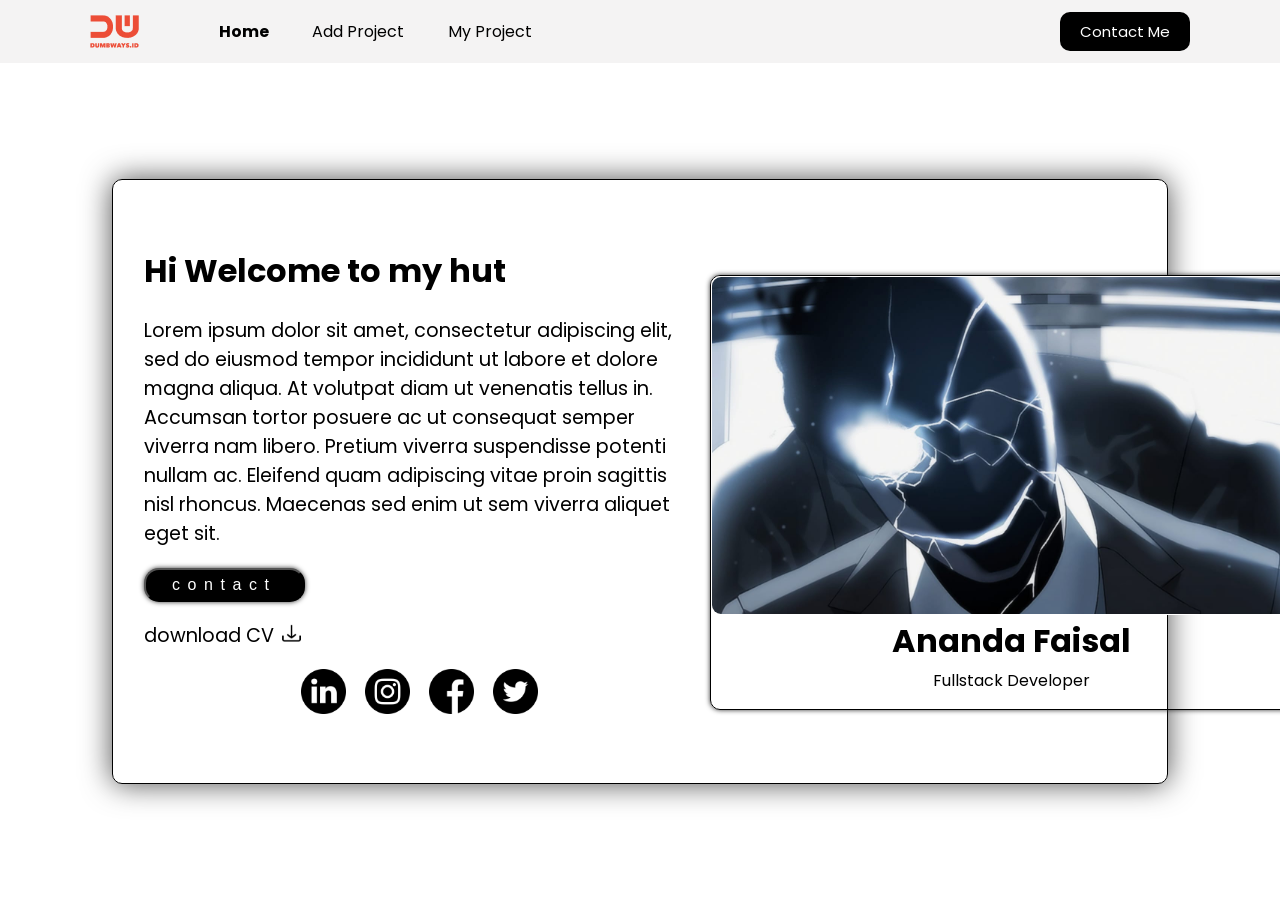
<file: index.html>
<html>

<head>
    <link rel="stylesheet" href="assets/css/style.css">
    <title>Creating Card</title>
</head>

<body>

    <nav>
        <div class="left-side">
            <a href="index.html">
                <img src="assets/images/logo.png" alt="">
            </a>
            <ul>
                <li>
                    <a class="active" href="index.html">Home </a>
                </li>
                <li>
                    <a href="my-project.html">Add Project</a>
                </li>
                <li>
                    <a href="project-detail.html">My Project</a>
                </li>
            </ul>
        </div>

        <div class="right-side">
            <a href="contact-me.html">Contact Me</a>
        </div>
    </nav>


    <div class="personal">
        <div class="container-content">
                <div class="left">
                    <div style="
                border: 1px solid white;
                width:550px;
                padding: 15px;
                border-radius: 10px;
                margin: auto;
                margin-top: 15px;
                margin-bottom: 15px;">

                        <h1>Hi Welcome to my hut</h1>
                        <p style="
            font-size: larger;
            margin-top: 5px;">
                            Lorem ipsum dolor sit amet, consectetur adipiscing elit, sed do eiusmod tempor incididunt ut
                            labore et
                            dolore magna aliqua. At volutpat diam ut venenatis tellus in. Accumsan tortor posuere ac ut
                            consequat
                            semper
                            viverra nam libero. Pretium viverra suspendisse potenti nullam ac. Eleifend quam adipiscing
                            vitae proin
                            sagittis nisl rhoncus. Maecenas sed enim ut sem viverra aliquet eget sit.
                        </p>
                        <button style="
            box-shadow: 0px 0px 5px rgba(50, 50, 50, 50);
            border-radius: 15px;
            color: white;
            background-color: black;
            padding: 6px 26px;
            font-size: 16px;
            font-family: Arial;
            letter-spacing: 2mm;">
                            contact</button>

                        <p style="
        font-size: larger;">
                            download CV <a href="https://doc-10-b0-docs.googleusercontent.com/docs/securesc/02k9t1ghm21v1aq07jbplgi2435ivt6m/8pc2n23uamvkmn4f951psc3vn6n8t70c/1657514400000/12992191697203917806/12992191697203917806/1C9w8YQRnsET6_RnDYrWzAt8clRrBIUMo?e=download&ax=[base64]&uuid=0a086363-c2c1-4993-ba1b-4612de963332&authuser=0&nonce=usloth8d23atu&user=12992191697203917806&hash=u7n8q1lc4m5076glm9ui431645fo0ttb">
                                <img src="assets/images/download.png" style="width: 25px;" /></a>
                        </p>
                        <p style="
        letter-spacing: 15px;
        text-align: center;
        ">
                            <a href="https://www.linkedin.com/in/ananda-faisal-8494961b9/"><img src="assets/images/linkedin.png" style="width: 45px;""></a>
                            <a href="https://www.instagram.com/schwanzeirstagram_033/"><img src="assets/images/instagram.png" style="width: 45px;""></a>
                            <a href="https://www.facebook.com/schwanzeirs.stroheim/"><img src="assets/images/facebook.png" style="width: 45px;""></a>
                            <a href="https://twitter.com/Schwanzeirs"><img src="assets/images/twitter.png" style="width: 45px;""></a>
                        </p>
                    </div>
                </div>
            <div class="right">
                <div style="
            border: 1px solid black;
            box-shadow: 0px 0px 5px rgba(50, 50, 50, 50);
            width:600px;
            margin-top: 80px;
            border-radius: 10px;">
                    <img src="assets/images/profil.jpeg" style="width: 100%;
        border: 1px solid white;
        border-radius: 10px;
        margin: auto;
        " />
                    <h1 style="text-align: center;
        font-weight: bold;
        line-height: 10px;">Ananda Faisal</h1>
                    <p style="text-align: center;">Fullstack Developer</p>
                </div>
            </div>
        </div>
    </div>
</body>

</html>
</file>
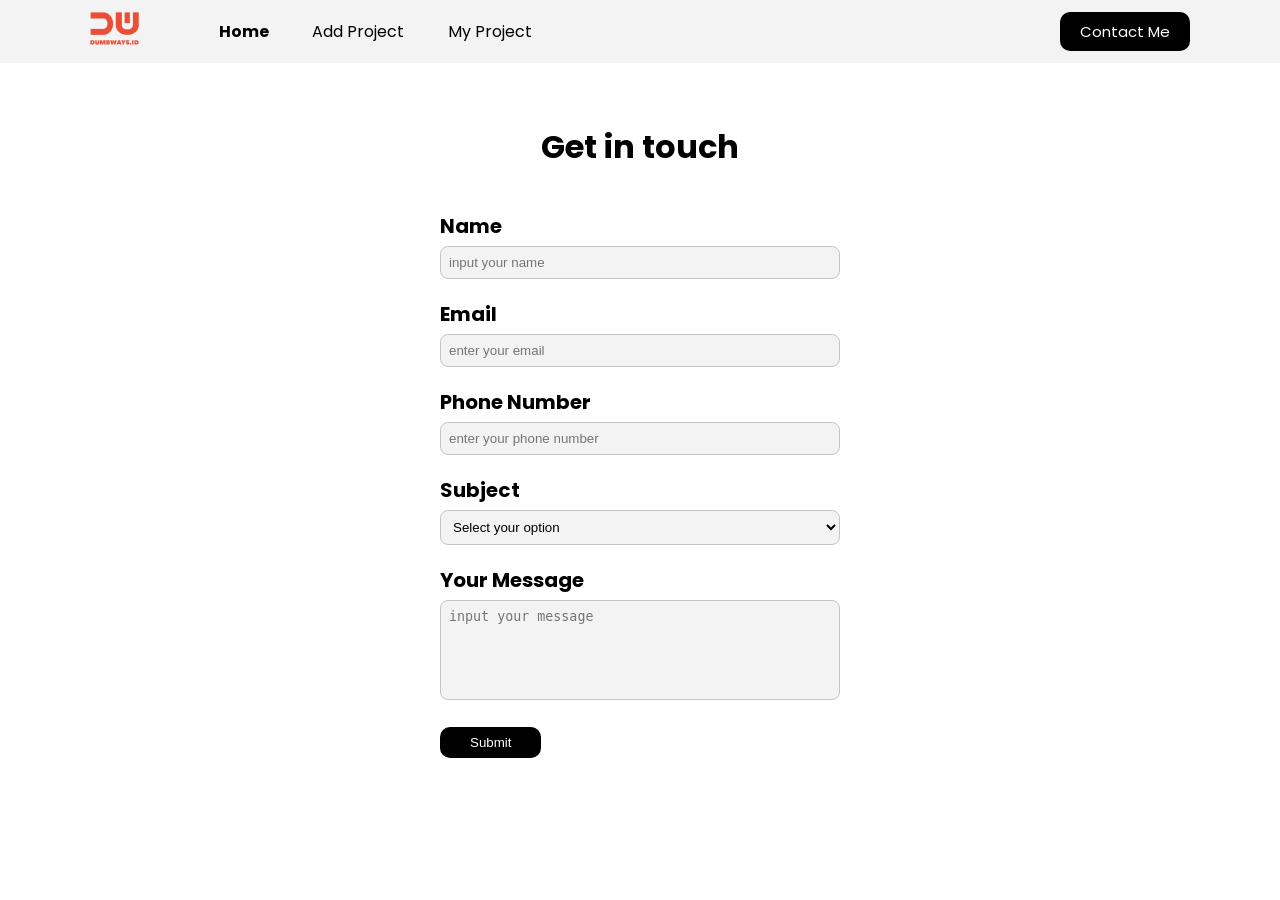
<file: contact-me.html>
<!DOCTYPE html>
<html lang="en">

<head>

    <link rel="stylesheet" href="assets/css/style.css">
    <title>Contact Me</title>
    
</head>

<body>
    <nav>
        <div class="left-side">
            <a href="index.html">
                <img src="assets/images/logo.png" alt="">
            </a>
            <ul>
                <li>
                    <a class="active" href="index.html">Home </a>
                </li>
                <li>
                    <a href="my-project.html">Add Project</a>
                </li>
                <li>
                    <a href="project-detail.html">My Project</a>
                </li>
            </ul>
        </div>

        <div class="right-side">
            <a href="contact-me.html">Contact Me</a>
        </div>
    </nav>

    <h1 style="
    margin: auto;
    text-align: center;
    padding: 60px;">Get in touch</h1>

    <div style="
        width: 400px;
        margin: auto;
        margin-top: -20px;">
        <form id="form-contact">
            <div style=" margin-bottom:20px ;">
                <label for="name" style="font-size: 20px; font-weight: 700;">Name</label>
                <input id="name" type="text" required placeholder="input your name" style="
                    width: 100%;
                    box-sizing: border-box;
                    padding: 8px;
                    background-color: #f3f3f3;
                    border: 1px solid #c4c4c4;
                    border-radius: 8px;
                    margin-top: 5px;
                ">
            </div>

            <div style="margin-bottom:20px ;">
                <label for="email" style="font-size: 20px; font-weight: 700;">Email</label>
                <input id="email" type="email" placeholder="enter your email" style="
                width: 100%;
                box-sizing: border-box;
                padding: 8px;
                background-color: #f3f3f3;
                border: 1px solid #c4c4c4;
                border-radius: 8px;
                margin-top: 5px;
            ">
            </div>

            <div style="margin-bottom:20px ;">
                <label for="phone" style="font-size: 20px; font-weight: 700;">Phone Number</label>
                <input id="phone" type="text" placeholder="enter your phone number" style="
                width: 100%;
                box-sizing: border-box;
                padding: 8px;
                background-color: #f3f3f3;
                border: 1px solid #c4c4c4;
                border-radius: 8px;
                margin-top: 5px;
            ">
            </div>

            <div style="margin-bottom:20px ;">
                <label for="subject" style="font-size: 20px; font-weight: 700;">Subject</label>
                <select id="subject" style="
                width: 100%;
                box-sizing: border-box;
                padding: 8px;
                background-color: #f3f3f3;
                border: 1px solid #c4c4c4;
                border-radius: 8px;
                margin-top: 5px;
            ">
                    <option value="" disabled selected hidden> Select your option</option>
                    <option>Lets Talk</option>
                    <option>Lets Collaboration</option>
                    <option>Lets Create Project</option>
                </select>
            </div>

            <div style="margin-bottom:20px ;">
                <label for="message" style="font-size: 20px; font-weight: 700;">Your Message</label>
                <textarea id="message" cols="30" rows="10" style="
                    width: 100%;
                    box-sizing: border-box;
                    padding: 8px;
                    background-color: #f3f3f3;
                    border: 1px solid #c4c4c4;
                    border-radius: 8px;
                    margin-top: 5px;
                    resize: none;
                    height: 100px;
                " placeholder="input your message"></textarea>
            </div>

            <button type="button" onclick="getData()" style="
                background-color: black;
                color: white;
                border: none;
                padding: 8px 30px;
                border-radius: 10px;
                cursor: pointer;
            ">Submit</button>
        </form>
    </div>

</body>
<script src="assets/js/index.js"></script>

</html>
</file>
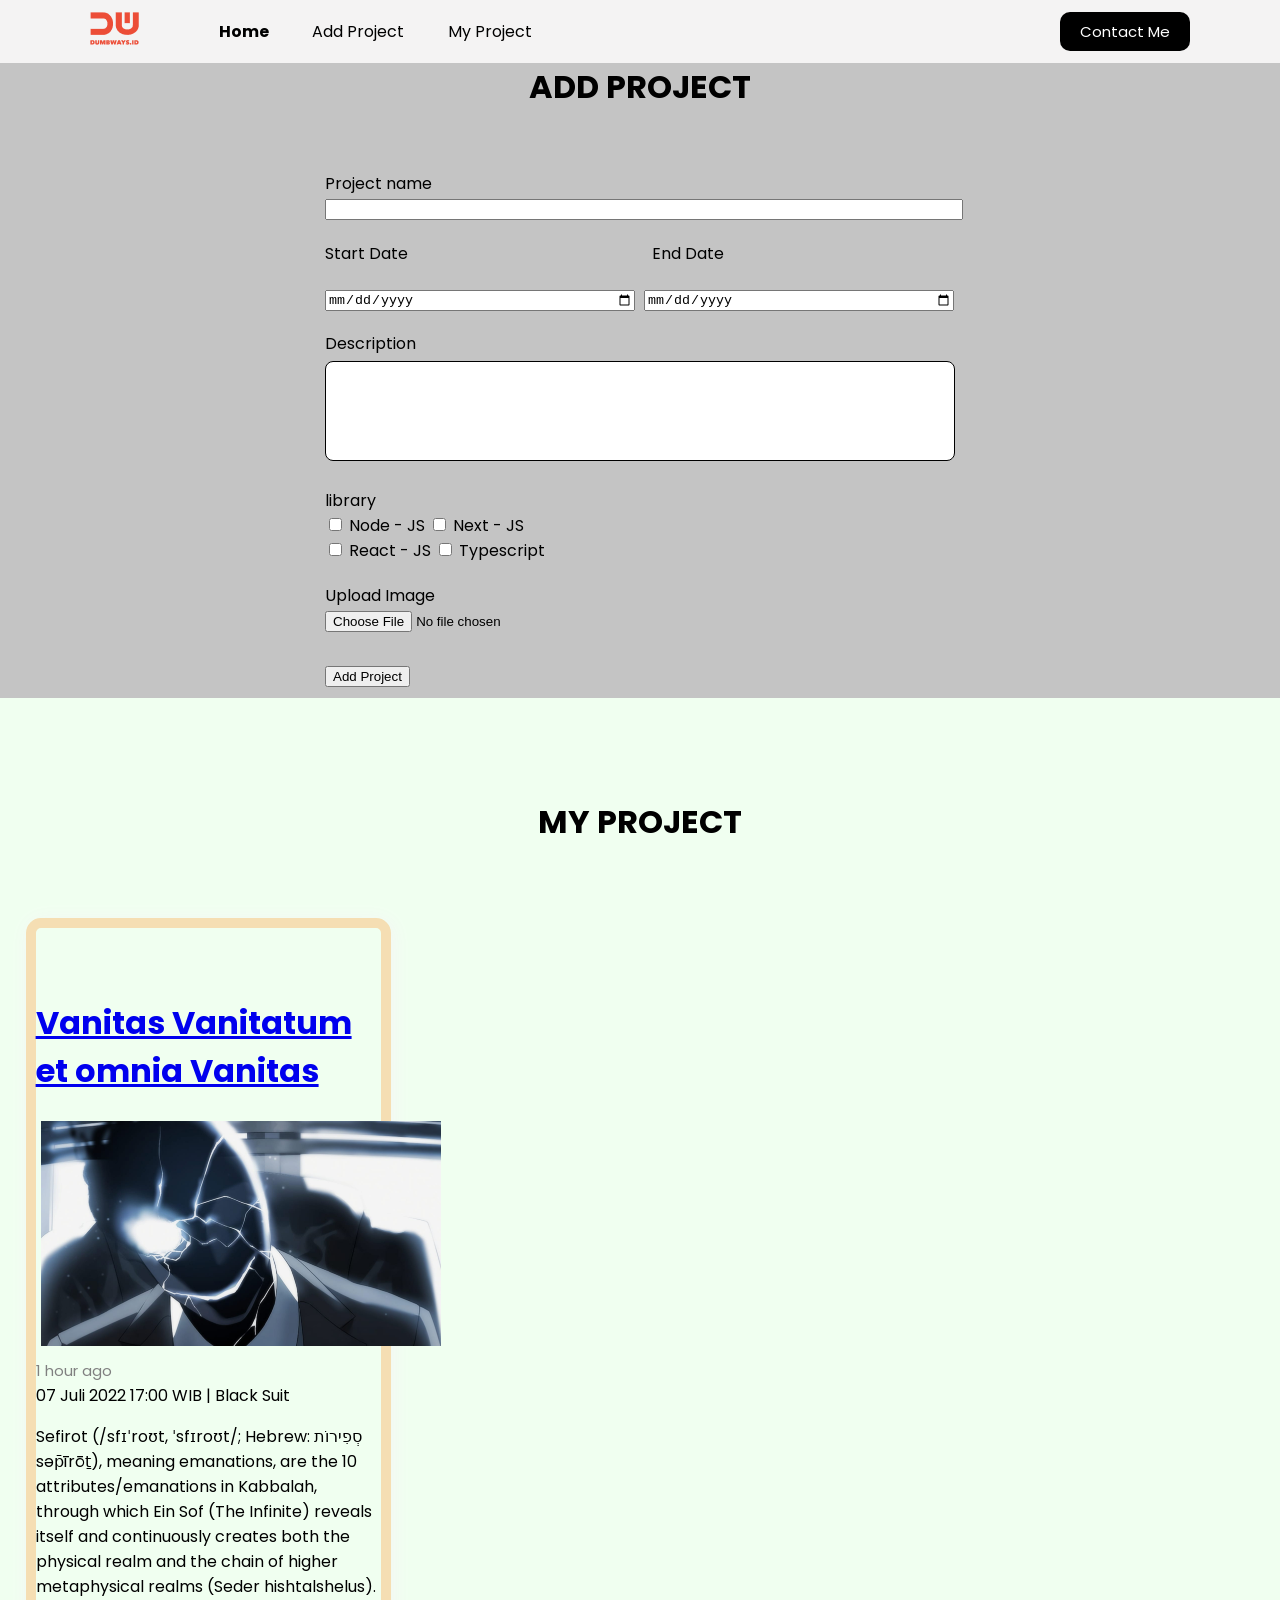
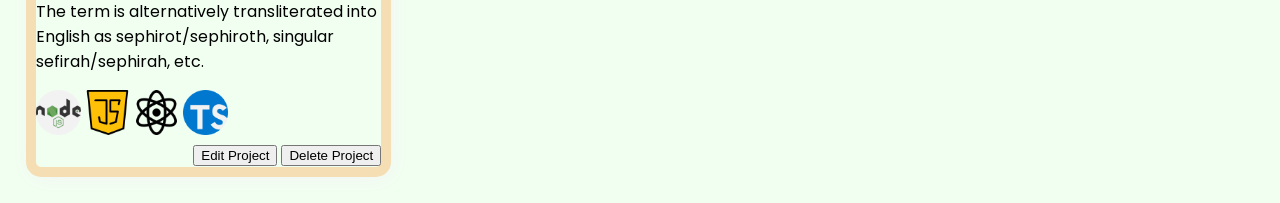
<file: my-project.html>
<!DOCTYPE html>
<html lang="en">

<head>
    <link rel="stylesheet" href="assets/css/style.css">
    <title>Create Project</title>
</head>

<body style="background-color: honeydew;">

    <nav>
        <div class="left-side">
            <a href="index.html">
                <img src="assets/images/logo.png" alt="">
            </a>
            <ul>
                <li>
                    <a class="active" href="index.html">Home </a>
                </li>
                <li>
                    <a href="my-project.html">Add Project</a>
                </li>
                <li>
                    <a href="project-detail.html">My Project</a>
                </li>
            </ul>
        </div>

        <div class="right-side">
            <a href="contact-me.html">Contact Me</a>
        </div>
    </nav>

    <div style="
background-color: #c4c4c4;">
        <h1 style="
    margin: auto;
    text-align: center;
    ">ADD PROJECT</h1>
        <div style="
        margin: auto;
        width: 650px;
        margin-top: 50px;">
            <div class="project">
                <div class="project-form">
                    <form onsubmit="addProject(event)">
                        <div style="
                        padding: 10px;">
                            <label for="input-project-name">Project name</label><br>
                            <input type="text" id="input-project-name" style="width: 100%;" />
                        </div>

                        <div style="
                        padding: 10px;">
                            <label for="input-start-date" style="margin-right: 240px;">Start Date</label>
                            <label for="input-end-date">End Date</label>
                        </div>

                        <div style="
                        padding: 10px;">
                            <input type="date" id="input-start-date" style="width: 305px;" />
                            <input type="date" id="input-end-date" style="width: 305px; margin-left: 5px;" />
                        </div>

                        <div style="
                        padding: 10px;">
                            <label for="description">Description</label>
                            <textarea id="description" cols="30" rows="10" style="
                            width: 100%;
                            box-sizing: border-box;
                            padding: 8px;
                            border: 1px solid black;
                            border-radius: 8px;
                            margin-top: 5px;
                            resize: none;
                            height: 100px;"></textarea>
                        </div>

                        <div style="
                        padding: 10px;">
                            <label for="technologies">library</label><br>
                            <input type="checkbox" id="node" name="library" value="nodejs" />
                            <label for="library1"> Node - JS</label>
                            <input type="checkbox" id="next" name="library" value="nextjs" />
                            <label for="library2"> Next - JS</label><br>
                            <input type="checkbox" id="react" name="library" value="reactsj" />
                            <label for="library3"> React - JS</label>
                            <input type="checkbox" id="type" name="library" value="typescript" />
                            <label for="library4"> Typescript</label><br>
                        </div>

                        <div style="
                        padding: 10px;">
                            <label for="input-project-image">Upload Image</label><br>
                            <input type="file" id="input-project-image">
                        </div>

                        <div class="button-group" style="padding: 10px; margin-top: 10px;">
                            <button type="submit">Add Project</button>
                        </div>
                    </form>
                </div>
            </div>
        </div>
    </div>
    </div>

    <h1 style="
text-align: center;
margin-top: 100px;">
        MY PROJECT</h1>
        <div id="contents" class="project-list">
                <div class="card">
                    <div class="contents">
                        <div class="project-content">
                            <h1>
                                <a href="project-detail.html" target="_blank">Vanitas Vanitatum et omnia Vanitas</a>
                            </h1>
                            <div class="project-image">
                                <img src="assets/images/profil.jpeg" alt="" style="width: 400px; padding: 5px;">
                            </div>
                            <span style="font-size: 15px; color: grey;">1 hour ago</span>
                            <div class="detail-project-content">
                                07 Juli 2022 17:00 WIB | Black Suit
                            </div>
                            <p>
                                Sefirot (/sfɪˈroʊt, ˈsfɪroʊt/; Hebrew: סְפִירוֹת səp̄īrōṯ), meaning emanations, are the 10
                                attributes/emanations in Kabbalah, through which Ein Sof (The Infinite) reveals itself and
                                continuously
                                creates both the physical realm and the chain of higher metaphysical realms (Seder
                                hishtalshelus). The
                                term is alternatively transliterated into English as sephirot/sephiroth, singular
                                sefirah/sephirah, etc.
                            </p>
                            <img src="assets/images/nodejs.png" alt="" width="45px" id="node"
                                value="assets/images/nodejs.png">
                            <img src="assets/images/nextjs.png" alt="" width="45px" id="next"
                                value="assets/images/nextjs.png">
                            <img src="assets/images/reactsj.png" alt="" width="45px" id="react"
                                value="assets/images/reactsj.png">
                            <img src="assets/images/typescript.png" alt="" width="45px" id="type"
                                value="assets/images/typescript.png">
                            <div style="text-align: right;">
                                <div class="btn-group">
                                    <button class="btn-edit">Edit Project</button>
                                    <button class="btn-delete">Delete Project</button>
                                </div>
                            </div>
                        </div>
                    </div>
                </div>
            </div>
    <script src="assets/js/project.js"></script>
</body>

</html>
</file>
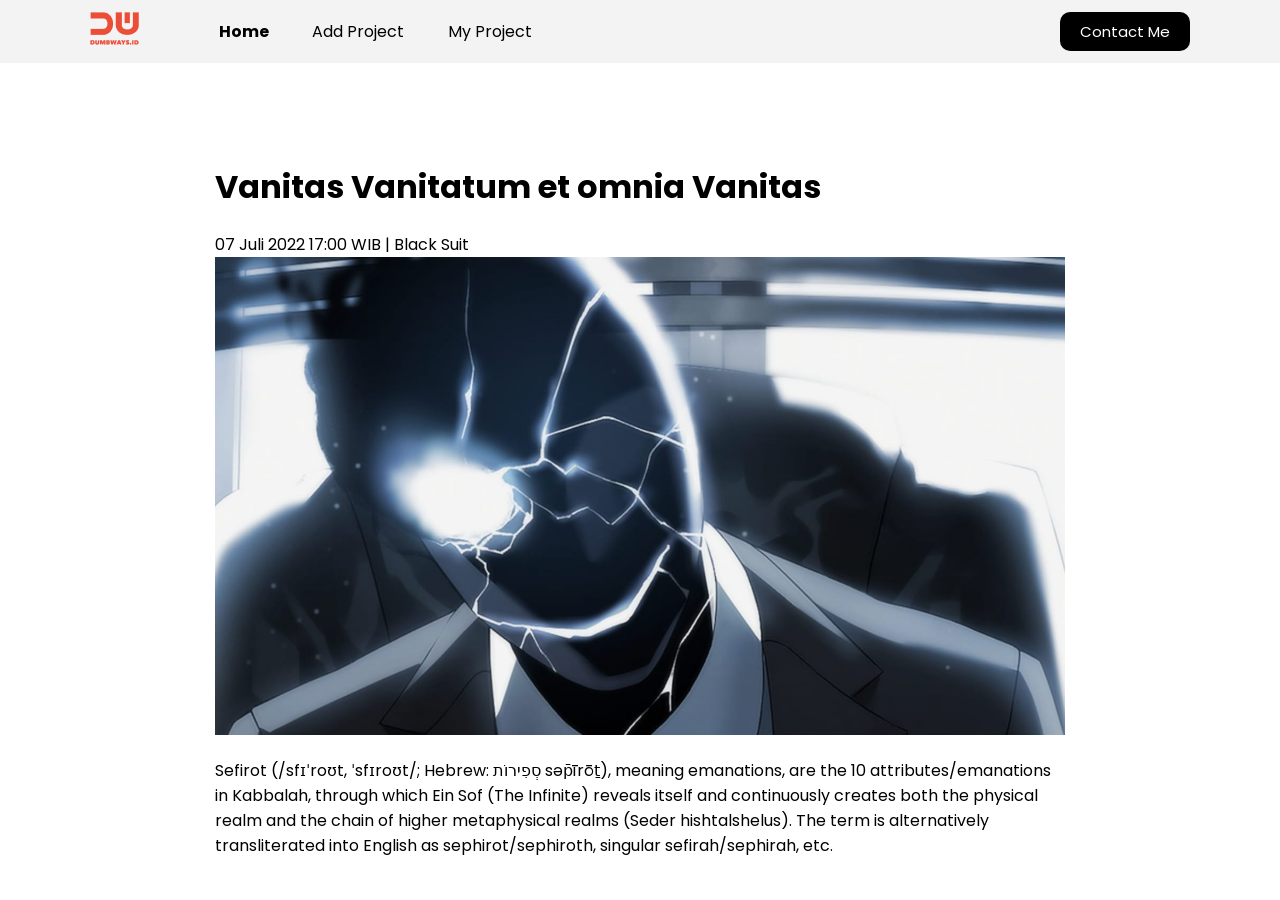
<file: project-detail.html>
<!DOCTYPE html>
<html lang="en">

<head>
    <link rel="stylesheet" href="assets/css/style.css">
    <title>My Project</title>
</head>

<body>

    <nav>
        <div class="left-side">
            <a href="index.html">
                <img src="assets/images/logo.png" alt="">
            </a>
            <ul>
                <li>
                    <a class="active" href="index.html">Home </a>
                </li>
                <li>
                    <a href="my-project.html">Add Project</a>
                </li>
                <li>
                    <a href="project-detail.html">My Project</a>
                </li>
            </ul>
        </div>

        <div class="right-side">
            <a href="contact-me.html">Contact Me</a>
        </div>
    </nav>
    <div style="
    width: 850px;
    margin: auto;
    margin-top: 100px;">
        <div class="project-detail">
            <div class="project-detail-container">
                <h1>Vanitas Vanitatum et omnia Vanitas</h1>
                <div class="author">07 Juli 2022 17:00 WIB | Black Suit</div>
                <img src="assets/images/profil.jpeg" alt="detail" width="100%"/>
                <p>
                    Sefirot (/sfɪˈroʊt, ˈsfɪroʊt/; Hebrew: סְפִירוֹת səp̄īrōṯ), meaning emanations, are the 10
                    attributes/emanations in Kabbalah, through which Ein Sof (The Infinite) reveals itself and continuously
                    creates both the physical realm and the chain of higher metaphysical realms (Seder hishtalshelus). The
                    term is alternatively transliterated into English as sephirot/sephiroth, singular sefirah/sephirah, etc.
                </p>
            </div>
        </div>
    </div>    
</body>

</html>
</file>
<file: assets/css/style.css>
@import url('https://fonts.googleapis.com/css2?family=Poppins:wght@300&display=swap');

body {
    margin: 0;
    font-family: 'Poppins', sans-serif;
}

nav {
    background-color: #f4f3f3;
    height: 7vh;
    display: flex;
}

nav div {
    display: flex;
    align-items: center;
}

nav .left-side {
    flex: 50%;
    padding-left: 90px;
}

nav .right-side {
    flex: 50%;
    justify-content: flex-end;
    padding-right: 90px;
}

nav ul {
    list-style: none;
    margin-left: 40px;
}

nav ul li {
    display: inline;
    margin-right: 40px;
}

nav ul li a {
    color: black;
    text-decoration: none;
}

nav ul li a.active {
    color: black;
    font-weight: 700;
}

nav .right-side a {
    text-decoration: none;
    font-size: 15px;
    color: white;
    background-color: black;
    padding: 8px 20px;
    border-radius: 10px;
    cursor: pointer;
}

.personal {
    height: 93vh;
    align-items: center;
    display: flex;
    justify-content: center;
}

.container-content {
    flex-direction: row;
    padding: 10px;
    width: 80%;
    display: flex;

    border: 1px solid black;
    padding: 15px;
    border-radius: 10px;
    box-shadow: 0px 0px 30px rgb(79, 79, 79);
}

.container-content .left {
    flex: 40%;
}

.container-content .right {
    flex: 60%;
}

.container-content .skills {
    display: flex;
}

.container-content .sosmed i {
    font-size: 40px;
}

.card{
    width: 27%;
    display: inline-block;
    border: 10px solid wheat;
    box-shadow: 2px 2px 20px whitesmoke;
    border-radius: 15px; 
    margin: 2%;
    justify-items: center;
    margin-top: 50px;
    padding-top: 50px;
   }
</file>
